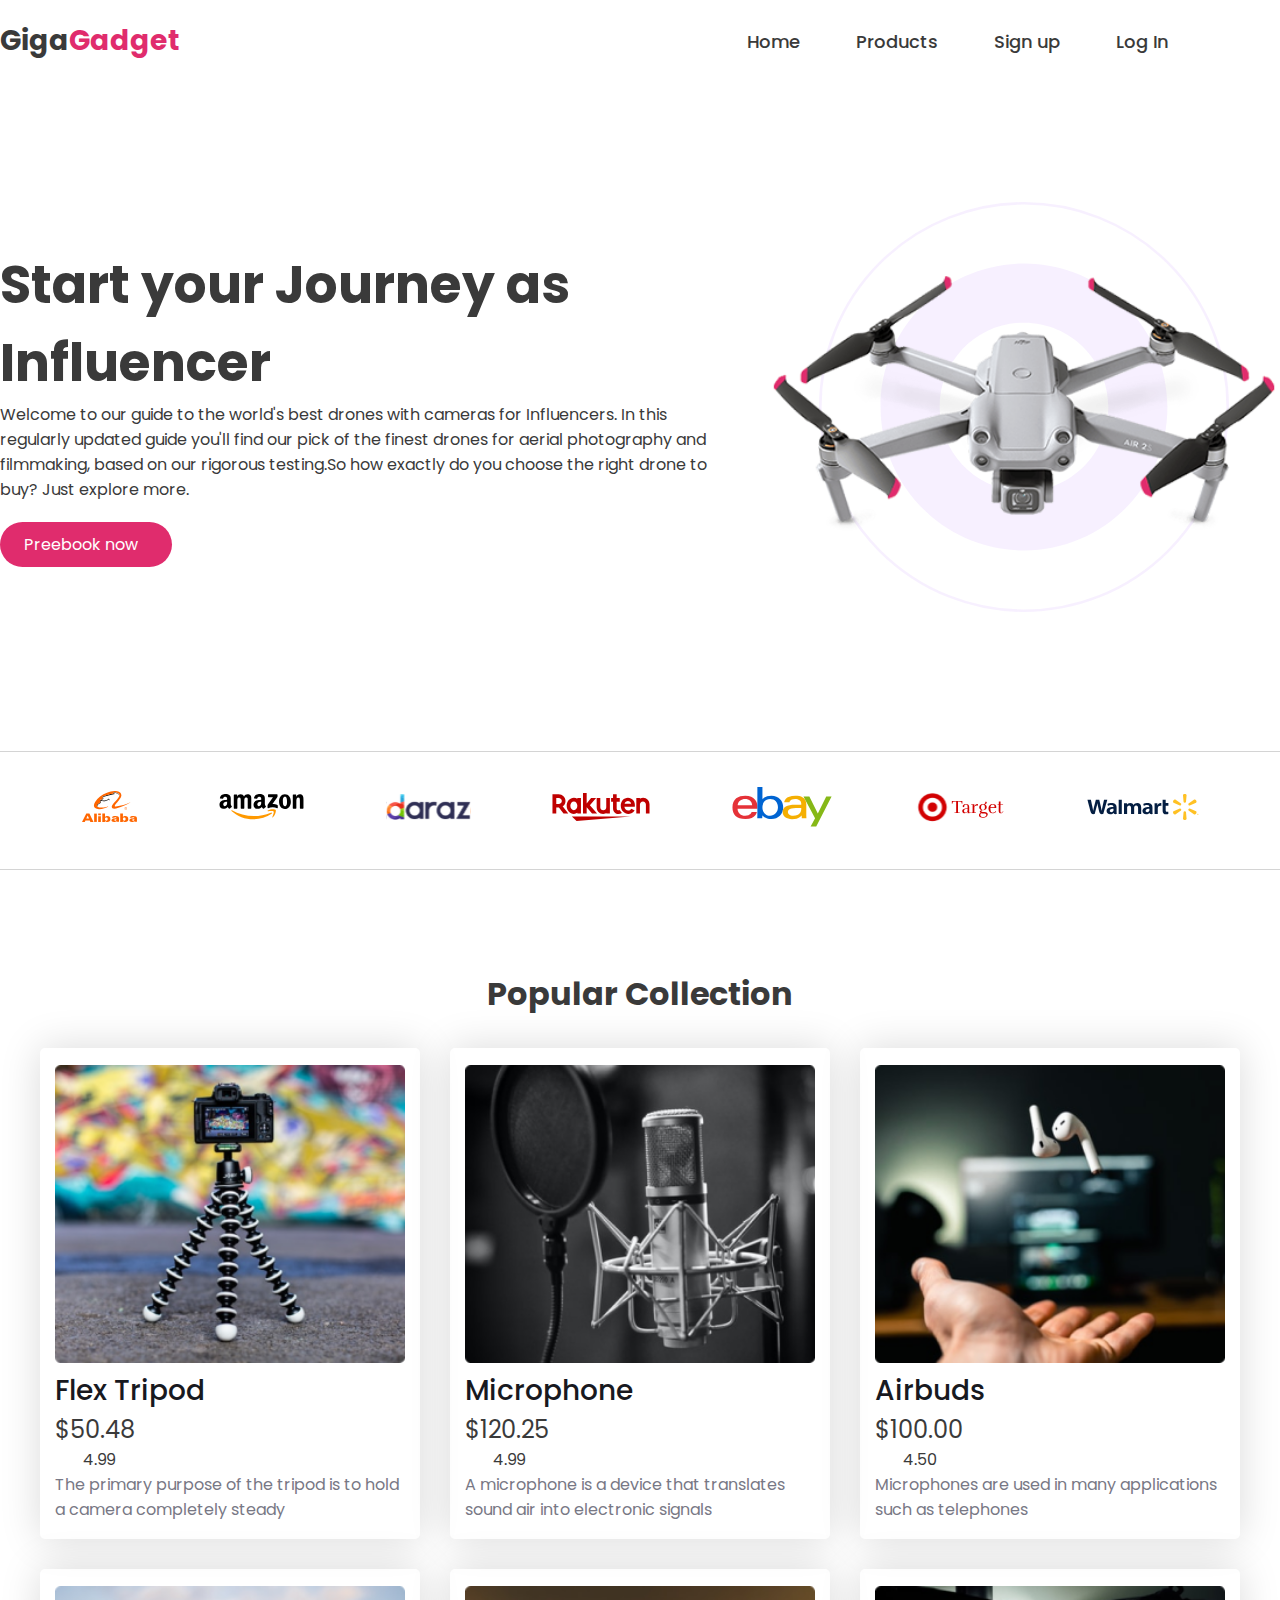
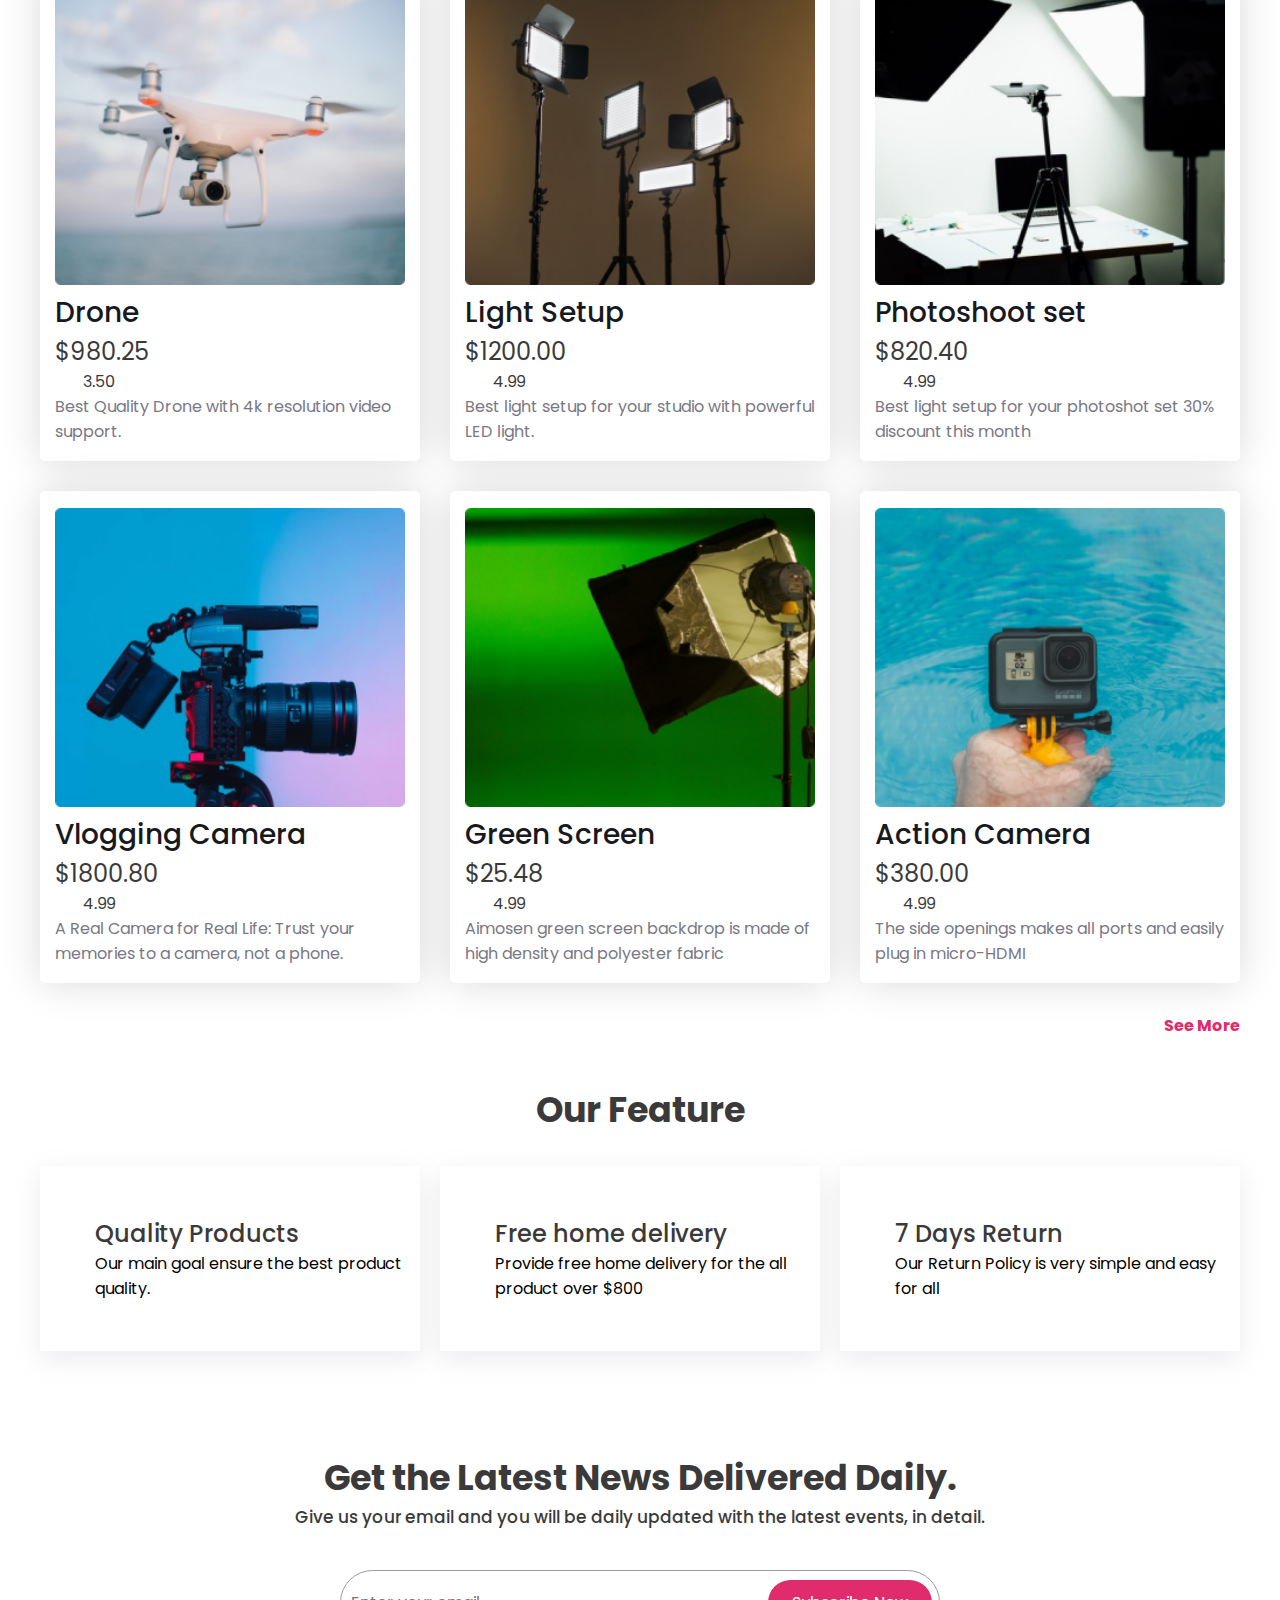
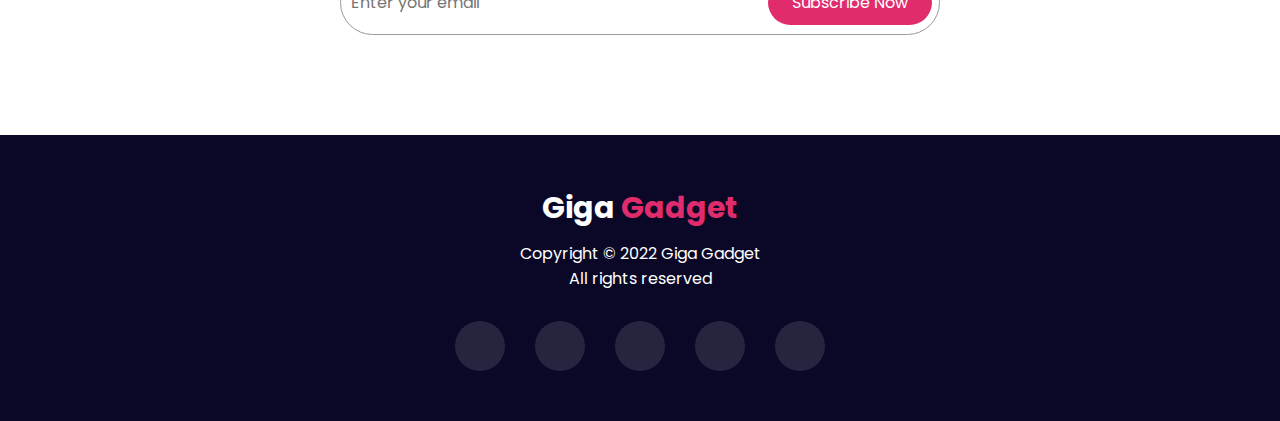
<file: index.html>
<!DOCTYPE html>
<html lang="en">
  <head>
    <meta charset="UTF-8" />
    <meta http-equiv="X-UA-Compatible" content="IE=edge" />
    <meta name="viewport" content="width=device-width, initial-scale=1.0" />
    <title>Giga Gadget Responsive Landing Page</title>

    <!-- Font Awesome CDN Link -->
    <link
      rel="stylesheet"
      href="https://use.fontawesome.com/releases/v5.15.4/css/all.css"
      integrity="sha384-DyZ88mC6Up2uqS4h/KRgHuoeGwBcD4Ng9SiP4dIRy0EXTlnuz47vAwmeGwVChigm"
      crossorigin="anonymous"
    />

    <!-- Style Sheets -->
    <link rel="stylesheet" href="styles/style.css" />
  </head>
  <body>
    <header>
      <section class="nav-area width-v1">
        <nav>
          <div class="mobile-menu">
            <a href="#"><i class="fas fa-bars"></i></a>
          </div>
          <div class="logo">
            <a href="#"
              ><h3>Giga<span>Gadget</span></h3></a
            >
          </div>
          <div class="menu">
            <ul>
              <li class="d-none"><a href="index.html">Home</a></li>
              <li class="d-none"><a href="all-products.html">Products</a></li>
              <li class="d-none"><a href="#">Sign up</a></li>
              <li class="d-none"><a href="#">Log In</a></li>
              <li class="d-none">
                <a href="#"><i class="fas fa-search"></i></a>
              </li>
              <li>
                <a href="#"><i class="fas fa-cart-plus"></i></a>
              </li>
            </ul>
          </div>
        </nav>
      </section>
    </header>

    <!-- Main area start -->
    <main>
      <!-- Hero Section -->
      <section class="hero-area width-v1 sec-gap">
        <div class="container">
          <div class="area-left">
            <h2>Start your Journey as Influencer</h2>
            <p>
              Welcome to our guide to the world's best drones with cameras for
              Influencers. In this regularly updated guide you'll find our pick
              of the finest drones for aerial photography and filmmaking, based
              on our rigorous testing.So how exactly do you choose the right
              drone to buy? Just explore more.
            </p>
            <button type="button" class="btn">
              Preebook now <i class="fas fa-arrow-right"></i>
            </button>
          </div>
          <div class="area-right">
            <img src="images/hero-drone.png" alt="" />
          </div>
        </div>
      </section>

      <!-- Brand Area -->
      <section class="brand-section width-v1 sec-gap">
        <div class="logos">
          <div class="logo">
            <img src="logos/Alibaba.svg" alt="" />
          </div>
          <div class="logo d-none">
            <img src="logos/Amazon.svg" alt="" />
          </div>
          <div class="logo d-none">
            <img src="logos/Daraz.svg" alt="" />
          </div>
          <div class="logo d-none">
            <img src="logos/Rakuten.svg" alt="" />
          </div>
          <div class="logo d-none">
            <img src="logos/Ebay.svg" alt="" />
          </div>
          <div class="logo">
            <img src="logos/Target.svg" alt="" />
          </div>
          <div class="logo">
            <img src="logos/Walmart.svg" alt="" />
          </div>
        </div>
      </section>

      <!-- Popular Product Collection -->
      <section class="product-section width-v2 sec-gap">
        <div class="">
          <h2 class="product-sec-title">Popular Collection</h2>
          <div class="products">
            <div class="single-product">
              <div class="product-img">
                <a href="#"><img src="images/tripod.png" alt="tropod" /></a>
              </div>
              <div class="product-info">
                <h3 class="product-title"><a href="#">Flex Tripod</a></h3>
                <h4 class="product-price"><a href="#">$50.48</a></h4>
                <p class="product-rating">
                  <a href="#">
                    <i class="fas fa-star"></i>
                    <i class="fas fa-star"></i>
                    <i class="fas fa-star"></i>
                    <i class="fas fa-star"></i>
                    <i class="fas fa-star-half-alt"></i>
                    <span>4.99</span>
                  </a>
                </p>
                <p class="prodcut-description">
                  The primary purpose of the tripod is to hold a camera
                  completely steady
                </p>
              </div>
            </div>
            <div class="single-product">
              <div class="product-img">
                <a href="#"><img src="images/mic.png" alt="tropod" /></a>
              </div>
              <div class="product-info">
                <h3 class="product-title"><a href="#">Microphone</a></h3>
                <h4 class="product-price"><a href="#">$120.25</a></h4>
                <p class="product-rating">
                  <a href="#">
                    <i class="fas fa-star"></i>
                    <i class="fas fa-star"></i>
                    <i class="fas fa-star"></i>
                    <i class="fas fa-star"></i>
                    <i class="fas fa-star-half-alt"></i>
                    <span>4.99</span>
                  </a>
                </p>
                <p class="prodcut-description">
                  A microphone is a device that translates sound air into
                  electronic signals
                </p>
              </div>
            </div>
            <div class="single-product">
              <div class="product-img">
                <a href="#"><img src="images/airpod.png" alt="tropod" /></a>
              </div>
              <div class="product-info">
                <h3 class="product-title"><a href="#">Airbuds</a></h3>
                <h4 class="product-price"><a href="#">$100.00</a></h4>
                <p class="product-rating">
                  <a href="#"
                    ><i class="fas fa-star"></i>
                    <i class="fas fa-star"></i>
                    <i class="fas fa-star"></i>
                    <i class="fas fa-star-half-alt"></i
                    ><i class="far fa-star"></i>
                    <span>4.50</span>
                  </a>
                </p>
                <p class="prodcut-description">
                  Microphones are used in many applications such as telephones
                </p>
              </div>
            </div>
            <div class="single-product">
              <div class="product-img">
                <a href="#"><img src="images/drone.png" alt="tropod" /></a>
              </div>
              <div class="product-info">
                <h3 class="product-title"><a href="#">Drone</a></h3>
                <h4 class="product-price"><a href="#">$980.25</a></h4>
                <p class="product-rating">
                  <a href="#"
                    ><i class="fas fa-star"></i>
                    <i class="fas fa-star"></i>
                    <i class="fas fa-star-half-alt"></i
                    ><i class="far fa-star"></i> <i class="far fa-star"></i>
                    <span>3.50</span>
                  </a>
                </p>
                <p class="prodcut-description">
                  Best Quality Drone with 4k resolution video support.
                </p>
              </div>
            </div>
            <div class="single-product">
              <div class="product-img">
                <a href="#"><img src="images/lights.png" alt="List Setup" /></a>
              </div>
              <div class="product-info">
                <h3 class="product-title"><a href="#">Light Setup</a></h3>
                <h4 class="product-price"><a href="#">$1200.00</a></h4>
                <p class="product-rating">
                  <a href="#"
                    ><i class="fas fa-star"></i>
                    <i class="fas fa-star"></i>
                    <i class="fas fa-star"></i>
                    <i class="fas fa-star"></i>
                    <i class="fas fa-star-half-alt"></i>
                    <span>4.99</span></a
                  >
                </p>
                <p class="prodcut-description">
                  Best light setup for your studio with powerful LED light.
                </p>
              </div>
            </div>
            <div class="single-product">
              <div class="product-img">
                <a href="#"><img src="images/setup.png" alt="tropod" /> </a>
              </div>
              <div class="product-info">
                <h3 class="product-title"><a href="#">Photoshoot set</a></h3>
                <h4 class="product-price"><a href="#">$820.40</a></h4>
                <p class="product-rating">
                  <a href="#">
                    <i class="fas fa-star"></i>
                    <i class="fas fa-star"></i>
                    <i class="fas fa-star"></i>
                    <i class="fas fa-star"></i>
                    <i class="fas fa-star-half-alt"></i>
                    <span>4.99</span>
                  </a>
                </p>
                <p class="prodcut-description">
                  Best light setup for your photoshot set 30% discount this
                  month
                </p>
              </div>
            </div>
            <div class="single-product">
              <div class="product-img">
                <a href="#"><img src="images/camera.png" alt="tropod" /> </a>
              </div>
              <div class="product-info">
                <h3 class="product-title"><a href="#">Vlogging Camera</a></h3>
                <h4 class="product-price"><a href="#">$1800.80</a></h4>
                <p class="product-rating">
                  <a href="#">
                    <i class="fas fa-star"></i>
                    <i class="fas fa-star"></i>
                    <i class="fas fa-star"></i>
                    <i class="fas fa-star"></i>
                    <i class="fas fa-star-half-alt"></i>
                    <span>4.99</span>
                  </a>
                </p>
                <p class="prodcut-description">
                  A Real Camera for Real Life: Trust your memories to a camera,
                  not a phone.
                </p>
              </div>
            </div>
            <div class="single-product">
              <div class="product-img">
                <a href="#"
                  ><img src="images/single-light.png" alt="tropod" />
                </a>
              </div>
              <div class="product-info">
                <h3 class="product-title"><a href="#">Green Screen </a></h3>
                <h4 class="product-price"><a href="#"> $25.48</a></h4>
                <p class="product-rating">
                  <a href="#"
                    ><i class="fas fa-star"></i>
                    <i class="fas fa-star"></i>
                    <i class="fas fa-star"></i>
                    <i class="fas fa-star"></i>
                    <i class="fas fa-star-half-alt"></i>
                    <span>4.99</span>
                  </a>
                </p>
                <p class="prodcut-description">
                  Aimosen green screen backdrop is made of high density and
                  polyester fabric
                </p>
              </div>
            </div>
            <div class="single-product">
              <div class="product-img">
                <a href="#"><img src="images/action.png" alt="tropod" /> </a>
              </div>
              <div class="product-info">
                <h3 class="product-title"><a href="#">Action Camera</a></h3>
                <h4 class="product-price"><a href="#">$380.00</a></h4>
                <p class="product-rating">
                  <a href="#"
                    ><i class="fas fa-star"></i>
                    <i class="fas fa-star"></i>
                    <i class="fas fa-star"></i>
                    <i class="fas fa-star"></i>
                    <i class="fas fa-star-half-alt"></i>
                    <span>4.99</span></a
                  >
                </p>
                <p class="prodcut-description">
                  The side openings makes all ports and easily plug in
                  micro-HDMI
                </p>
              </div>
            </div>
          </div>
          <div class="pr-btn">
            <a href="all-products.html"
              >See More <i class="fas fa-arrow-right"></i
            ></a>
          </div>
        </div>
      </section>

      <!-- Feature/Service section -->
      <section class="service-sec width-v2 sec-gap">
        <h2 class="sercise-sec-title">Our Feature</h2>
        <div class="services">
          <div class="single-service">
            <div class="service-icon">
              <i class="fas fa-award"></i>
            </div>
            <div class="service-info">
              <h3 class="service-title">Quality Products</h3>
              <p>Our main goal ensure the best product quality.</p>
            </div>
          </div>
          <div class="single-service">
            <div class="service-icon">
              <i class="fas fa-truck"></i>
            </div>
            <div class="service-info">
              <h3 class="service-title">Free home delivery</h3>
              <p>Provide free home delivery for the all product over $800</p>
            </div>
          </div>
          <div class="single-service">
            <div class="service-icon">
              <i class="fas fa-exchange-alt"></i>
            </div>
            <div class="service-info">
              <h3 class="service-title">7 Days Return</h3>
              <p>Our Return Policy is very simple and easy for all</p>
            </div>
          </div>
        </div>
      </section>

      <!-- Latest News -->
      <section class="lnews-sec width-v2 sec-gap">
        <h2 class="text-center">Get the Latest News Delivered Daily.</h2>
        <h3 class="text-center">
          Give us your email and you will be daily updated with the latest
          events, in detail.
        </h3>
        <div class="form-wrap">
          <div class="sub-form">
            <input
              class="sub-field"
              type="email"
              placeholder="Enter your email"
            />
            <button class="btn" type="button">Subscribe Now</button>
          </div>
        </div>
        <div class="news-container">
          <div class="form-sec"></div>
        </div>
      </section>
    </main>
    <footer>
      <div class="foot-container">
        <h3>Giga <span>Gadget</span></h3>
        <p>Copyright &copy; 2022 Giga Gadget</p>
        <p>All rights reserved</p>
        <div class="social-icon">
          <a href="#">
            <div class="sc-icon">
              <i class="fab fa-facebook-f"></i>
            </div>
          </a>
          <a href="#">
            <div class="sc-icon">
              <i class="fab fa-instagram"></i>
            </div>
          </a>
          <a href="#">
            <div class="sc-icon">
              <i class="fab fa-dribbble"></i>
            </div>
          </a>
          <a href="#">
            <div class="sc-icon">
              <i class="fab fa-twitter"></i>
            </div>
          </a>
          <a href="#">
            <div class="sc-icon">
              <i class="fab fa-youtube"></i>
            </div>
          </a>
        </div>
      </div>
    </footer>
  </body>
</html>
</file>
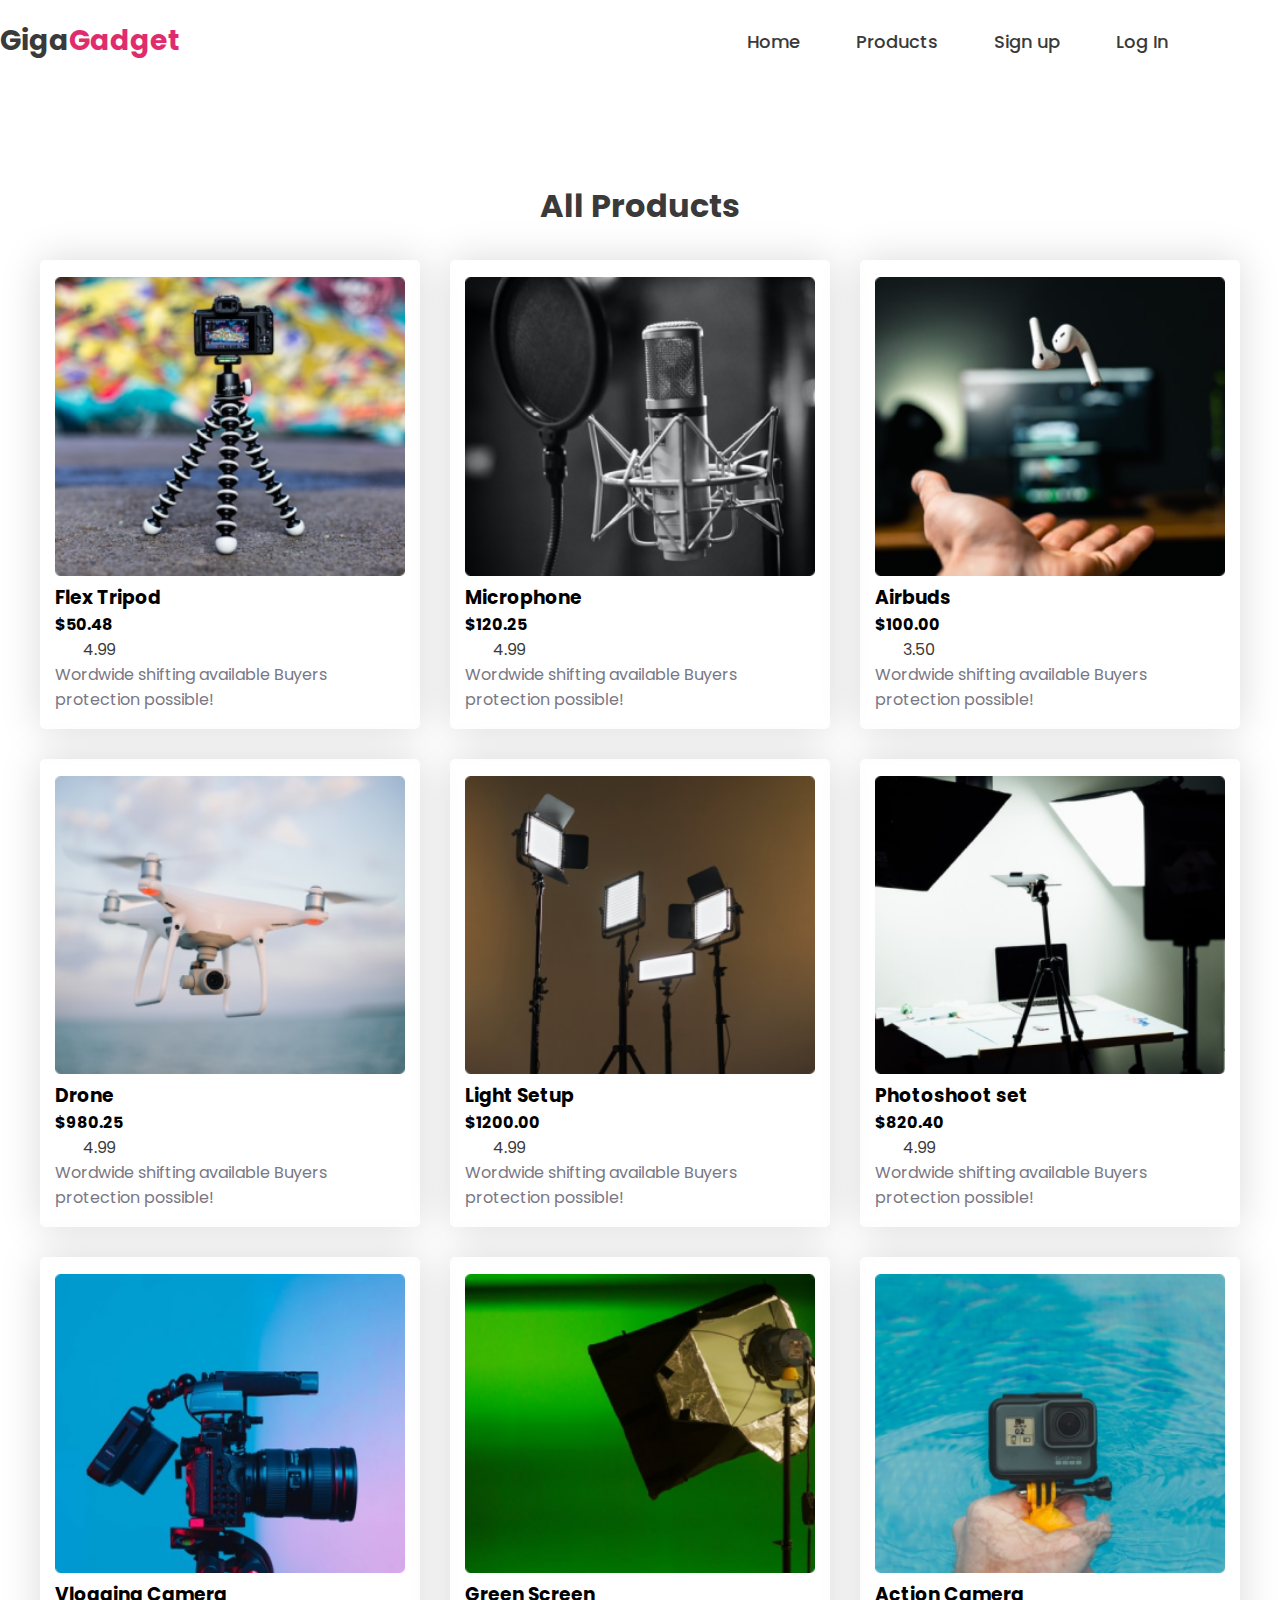
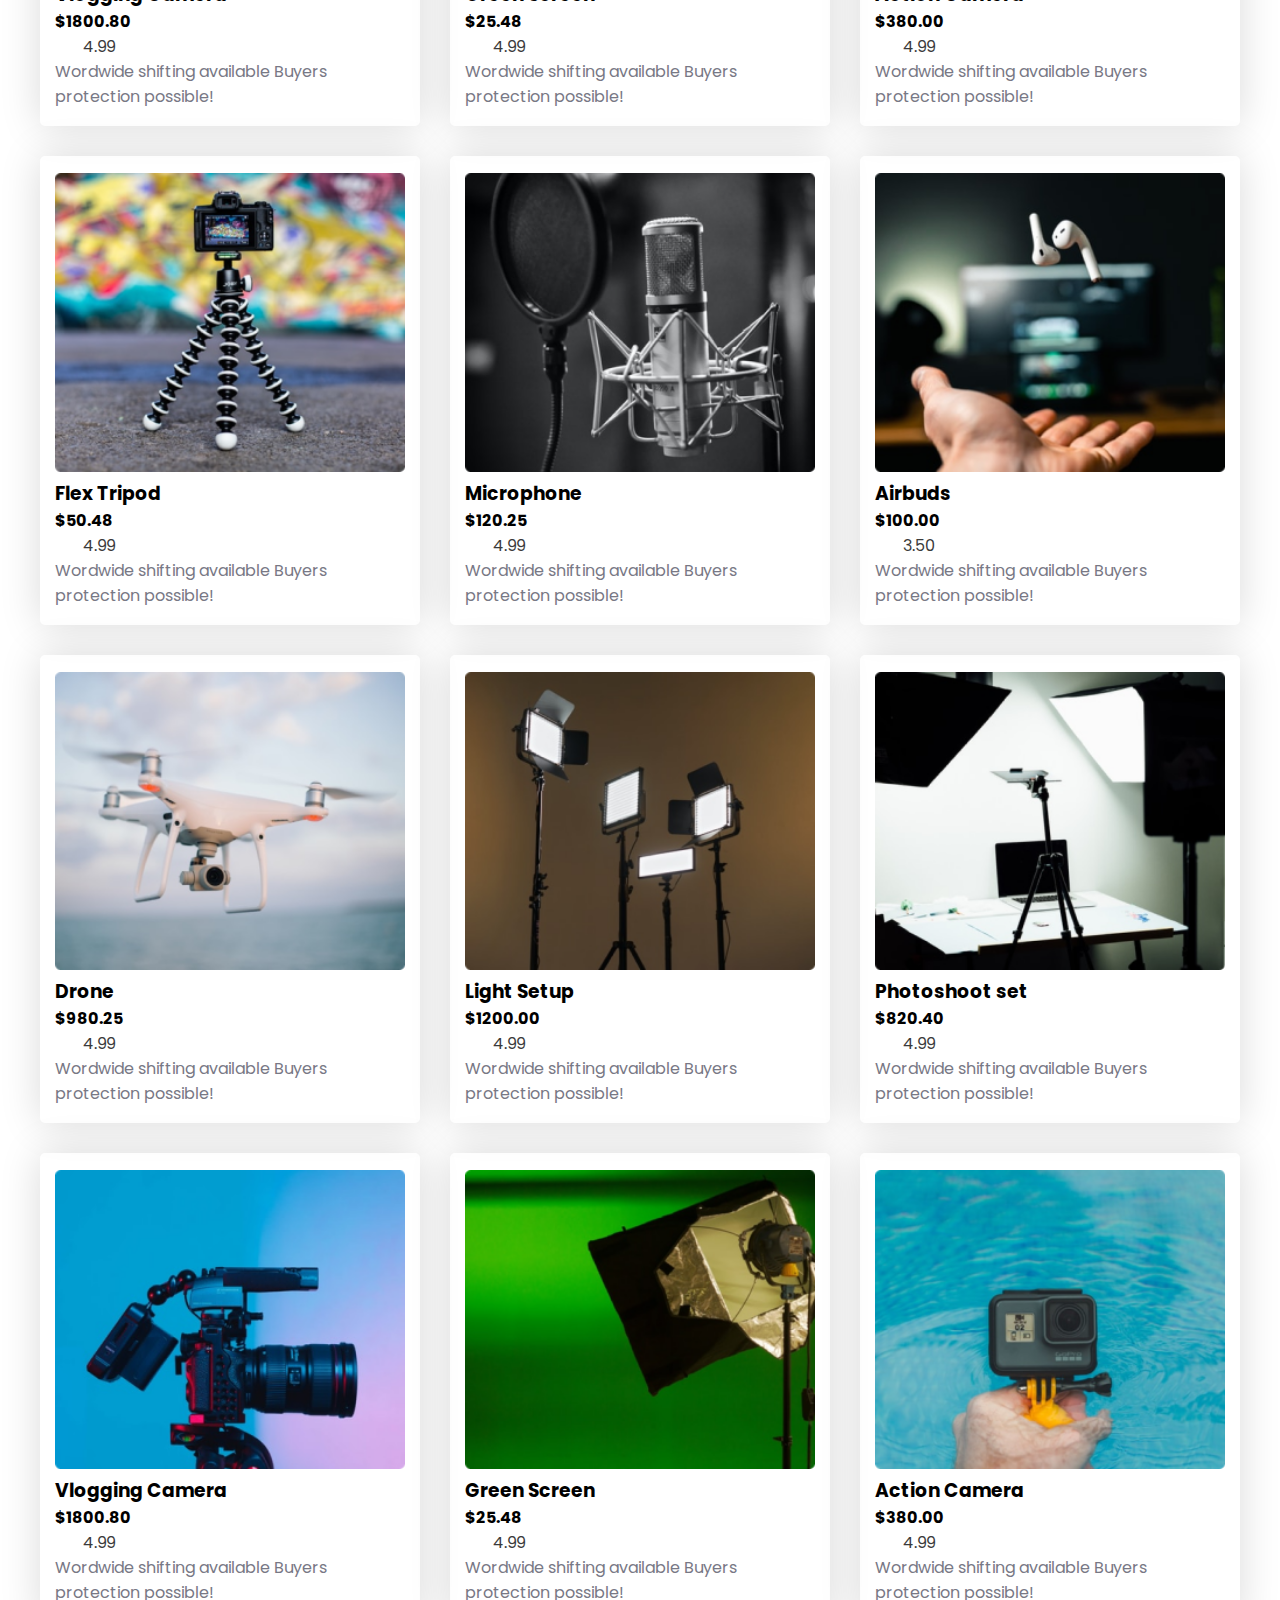
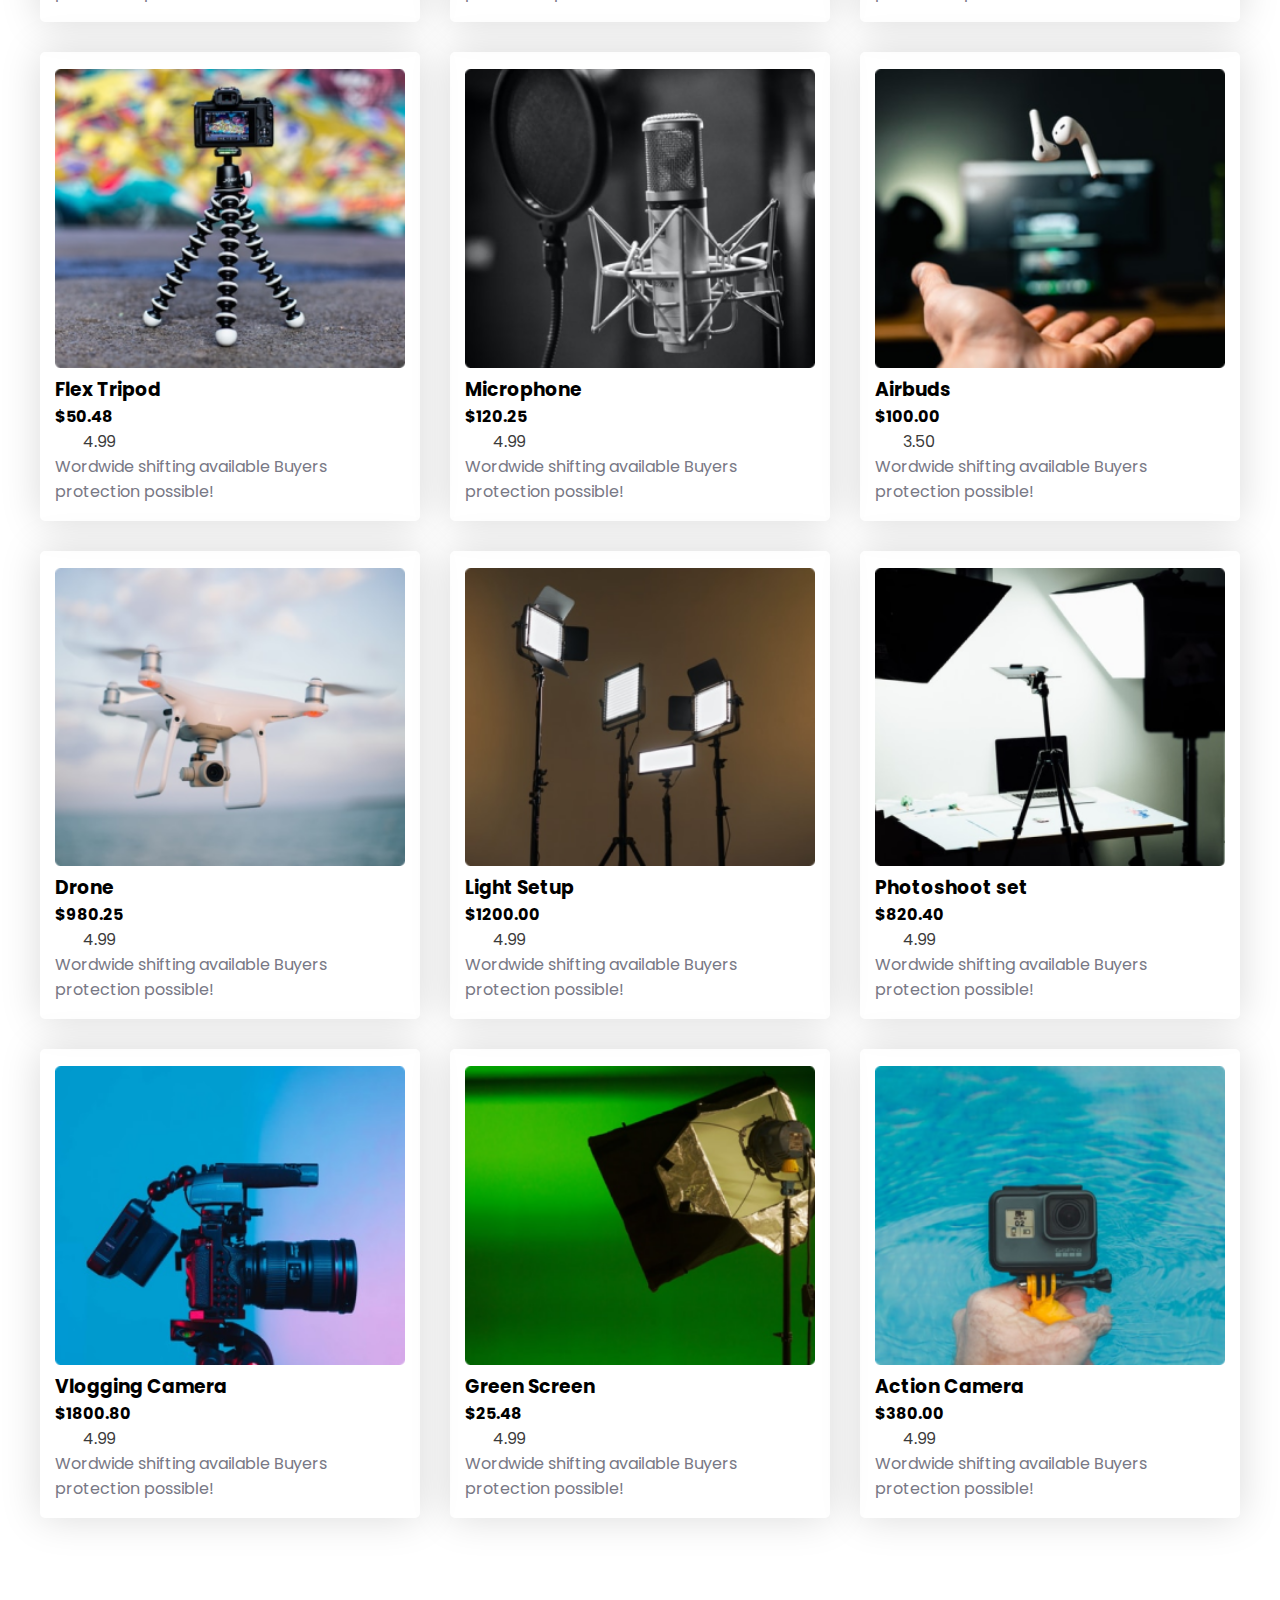
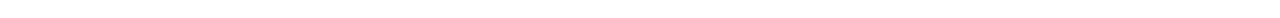
<file: all-products.html>
<!DOCTYPE html>
<html lang="en">
  <head>
    <meta charset="UTF-8" />
    <meta http-equiv="X-UA-Compatible" content="IE=edge" />
    <meta name="viewport" content="width=device-width, initial-scale=1.0" />
    <title>Product Page</title>
    <link
      rel="stylesheet"
      href="https://use.fontawesome.com/releases/v5.15.4/css/all.css"
      integrity="sha384-DyZ88mC6Up2uqS4h/KRgHuoeGwBcD4Ng9SiP4dIRy0EXTlnuz47vAwmeGwVChigm"
      crossorigin="anonymous"
    />
    <link rel="stylesheet" href="styles/style.css" />
  </head>
  <body>
    <header>
      <section class="nav-area width-v1">
        <nav>
          <div class="mobile-menu">
            <a href="#"><i class="fas fa-bars"></i></a>
          </div>
          <div class="logo">
            <a href="#"
              ><h3>Giga<span>Gadget</span></h3></a
            >
          </div>
          <div class="menu">
            <ul>
              <li class="d-none"><a href="index.html">Home</a></li>
              <li class="d-none"><a href="all-products.html">Products</a></li>
              <li class="d-none"><a href="#">Sign up</a></li>
              <li class="d-none"><a href="#">Log In</a></li>
              <li class="d-none">
                <a href="#"><i class="fas fa-search"></i></a>
              </li>
              <li>
                <a href="#"><i class="fas fa-cart-plus"></i></a>
              </li>
            </ul>
          </div>
        </nav>
      </section>
    </header>
    <main>
      <!-- Popular Product Collection -->
      <section class="product-section width-v2 sec-gap sec-gap-top">
        <h2 class="product-sec-title">All Products</h2>
        <div class="">
          <div class="products">
            <div class="single-product">
              <div class="product-img">
                <img src="images/tripod.png" alt="tropod" />
              </div>
              <div class="product-info">
                <h3 class="product-title">Flex Tripod</h3>
                <h4 class="product-price">$50.48</h4>
                <p class="product-rating">
                  <i class="fas fa-star"></i>
                  <i class="fas fa-star"></i>
                  <i class="fas fa-star"></i>
                  <i class="fas fa-star"></i>
                  <i class="fas fa-star-half-alt"></i>
                  <span>4.99</span>
                </p>
                <p class="prodcut-description">
                  Wordwide shifting available Buyers protection possible!
                </p>
              </div>
            </div>
            <div class="single-product">
              <div class="product-img">
                <img src="images/mic.png" alt="tropod" />
              </div>
              <div class="product-info">
                <h3 class="product-title">Microphone</h3>
                <h4 class="product-price">$120.25</h4>
                <p class="product-rating">
                  <i class="fas fa-star"></i>
                  <i class="fas fa-star"></i>
                  <i class="fas fa-star"></i>
                  <i class="fas fa-star"></i>
                  <i class="fas fa-star-half-alt"></i>
                  <span>4.99</span>
                </p>
                <p class="prodcut-description">
                  Wordwide shifting available Buyers protection possible!
                </p>
              </div>
            </div>
            <div class="single-product">
              <div class="product-img">
                <img src="images/airpod.png" alt="tropod" />
              </div>
              <div class="product-info">
                <h3 class="product-title">Airbuds</h3>
                <h4 class="product-price">$100.00</h4>
                <p class="product-rating">
                  <i class="fas fa-star"></i>
                  <i class="fas fa-star"></i>
                  <i class="fas fa-star"></i>
                  <i class="fas fa-star-half-alt"></i
                  ><i class="far fa-star"></i>
                  <span>3.50</span>
                </p>
                <p class="prodcut-description">
                  Wordwide shifting available Buyers protection possible!
                </p>
              </div>
            </div>
            <div class="single-product">
              <div class="product-img">
                <img src="images/drone.png" alt="tropod" />
              </div>
              <div class="product-info">
                <h3 class="product-title">Drone</h3>
                <h4 class="product-price">$980.25</h4>
                <p class="product-rating">
                  <i class="fas fa-star"></i>
                  <i class="fas fa-star"></i>
                  <i class="fas fa-star"></i>
                  <i class="fas fa-star"></i>
                  <i class="fas fa-star-half-alt"></i>
                  <span>4.99</span>
                </p>
                <p class="prodcut-description">
                  Wordwide shifting available Buyers protection possible!
                </p>
              </div>
            </div>
            <div class="single-product">
              <div class="product-img">
                <img src="images/lights.png" alt="List Setup" />
              </div>
              <div class="product-info">
                <h3 class="product-title">Light Setup</h3>
                <h4 class="product-price">$1200.00</h4>
                <p class="product-rating">
                  <i class="fas fa-star"></i>
                  <i class="fas fa-star"></i>
                  <i class="fas fa-star"></i>
                  <i class="fas fa-star"></i>
                  <i class="fas fa-star-half-alt"></i>
                  <span>4.99</span>
                </p>
                <p class="prodcut-description">
                  Wordwide shifting available Buyers protection possible!
                </p>
              </div>
            </div>
            <div class="single-product">
              <div class="product-img">
                <img src="images/setup.png" alt="tropod" />
              </div>
              <div class="product-info">
                <h3 class="product-title">Photoshoot set</h3>
                <h4 class="product-price">$820.40</h4>
                <p class="product-rating">
                  <i class="fas fa-star"></i>
                  <i class="fas fa-star"></i>
                  <i class="fas fa-star"></i>
                  <i class="fas fa-star"></i>
                  <i class="fas fa-star-half-alt"></i>
                  <span>4.99</span>
                </p>
                <p class="prodcut-description">
                  Wordwide shifting available Buyers protection possible!
                </p>
              </div>
            </div>
            <div class="single-product">
              <div class="product-img">
                <img src="images/camera.png" alt="tropod" />
              </div>
              <div class="product-info">
                <h3 class="product-title">Vlogging Camera</h3>
                <h4 class="product-price">$1800.80</h4>
                <p class="product-rating">
                  <i class="fas fa-star"></i>
                  <i class="fas fa-star"></i>
                  <i class="fas fa-star"></i>
                  <i class="fas fa-star"></i>
                  <i class="fas fa-star-half-alt"></i>
                  <span>4.99</span>
                </p>
                <p class="prodcut-description">
                  Wordwide shifting available Buyers protection possible!
                </p>
              </div>
            </div>
            <div class="single-product">
              <div class="product-img">
                <img src="images/single-light.png" alt="tropod" />
              </div>
              <div class="product-info">
                <h3 class="product-title">Green Screen</h3>
                <h4 class="product-price">$25.48</h4>
                <p class="product-rating">
                  <i class="fas fa-star"></i>
                  <i class="fas fa-star"></i>
                  <i class="fas fa-star"></i>
                  <i class="fas fa-star"></i>
                  <i class="fas fa-star-half-alt"></i>
                  <span>4.99</span>
                </p>
                <p class="prodcut-description">
                  Wordwide shifting available Buyers protection possible!
                </p>
              </div>
            </div>
            <div class="single-product">
              <div class="product-img">
                <img src="images/action.png" alt="tropod" />
              </div>
              <div class="product-info">
                <h3 class="product-title">Action Camera</h3>
                <h4 class="product-price">$380.00</h4>
                <p class="product-rating">
                  <i class="fas fa-star"></i>
                  <i class="fas fa-star"></i>
                  <i class="fas fa-star"></i>
                  <i class="fas fa-star"></i>
                  <i class="fas fa-star-half-alt"></i>
                  <span>4.99</span>
                </p>
                <p class="prodcut-description">
                  Wordwide shifting available Buyers protection possible!
                </p>
              </div>
            </div>
            <div class="single-product">
              <div class="product-img">
                <img src="images/tripod.png" alt="tropod" />
              </div>
              <div class="product-info">
                <h3 class="product-title">Flex Tripod</h3>
                <h4 class="product-price">$50.48</h4>
                <p class="product-rating">
                  <i class="fas fa-star"></i>
                  <i class="fas fa-star"></i>
                  <i class="fas fa-star"></i>
                  <i class="fas fa-star"></i>
                  <i class="fas fa-star-half-alt"></i>
                  <span>4.99</span>
                </p>
                <p class="prodcut-description">
                  Wordwide shifting available Buyers protection possible!
                </p>
              </div>
            </div>
            <div class="single-product">
              <div class="product-img">
                <img src="images/mic.png" alt="tropod" />
              </div>
              <div class="product-info">
                <h3 class="product-title">Microphone</h3>
                <h4 class="product-price">$120.25</h4>
                <p class="product-rating">
                  <i class="fas fa-star"></i>
                  <i class="fas fa-star"></i>
                  <i class="fas fa-star"></i>
                  <i class="fas fa-star"></i>
                  <i class="fas fa-star-half-alt"></i>
                  <span>4.99</span>
                </p>
                <p class="prodcut-description">
                  Wordwide shifting available Buyers protection possible!
                </p>
              </div>
            </div>
            <div class="single-product">
              <div class="product-img">
                <img src="images/airpod.png" alt="tropod" />
              </div>
              <div class="product-info">
                <h3 class="product-title">Airbuds</h3>
                <h4 class="product-price">$100.00</h4>
                <p class="product-rating">
                  <i class="fas fa-star"></i>
                  <i class="fas fa-star"></i>
                  <i class="fas fa-star"></i>
                  <i class="fas fa-star-half-alt"></i
                  ><i class="far fa-star"></i>
                  <span>3.50</span>
                </p>
                <p class="prodcut-description">
                  Wordwide shifting available Buyers protection possible!
                </p>
              </div>
            </div>
            <div class="single-product">
              <div class="product-img">
                <img src="images/drone.png" alt="tropod" />
              </div>
              <div class="product-info">
                <h3 class="product-title">Drone</h3>
                <h4 class="product-price">$980.25</h4>
                <p class="product-rating">
                  <i class="fas fa-star"></i>
                  <i class="fas fa-star"></i>
                  <i class="fas fa-star"></i>
                  <i class="fas fa-star"></i>
                  <i class="fas fa-star-half-alt"></i>
                  <span>4.99</span>
                </p>
                <p class="prodcut-description">
                  Wordwide shifting available Buyers protection possible!
                </p>
              </div>
            </div>
            <div class="single-product">
              <div class="product-img">
                <img src="images/lights.png" alt="List Setup" />
              </div>
              <div class="product-info">
                <h3 class="product-title">Light Setup</h3>
                <h4 class="product-price">$1200.00</h4>
                <p class="product-rating">
                  <i class="fas fa-star"></i>
                  <i class="fas fa-star"></i>
                  <i class="fas fa-star"></i>
                  <i class="fas fa-star"></i>
                  <i class="fas fa-star-half-alt"></i>
                  <span>4.99</span>
                </p>
                <p class="prodcut-description">
                  Wordwide shifting available Buyers protection possible!
                </p>
              </div>
            </div>
            <div class="single-product">
              <div class="product-img">
                <img src="images/setup.png" alt="tropod" />
              </div>
              <div class="product-info">
                <h3 class="product-title">Photoshoot set</h3>
                <h4 class="product-price">$820.40</h4>
                <p class="product-rating">
                  <i class="fas fa-star"></i>
                  <i class="fas fa-star"></i>
                  <i class="fas fa-star"></i>
                  <i class="fas fa-star"></i>
                  <i class="fas fa-star-half-alt"></i>
                  <span>4.99</span>
                </p>
                <p class="prodcut-description">
                  Wordwide shifting available Buyers protection possible!
                </p>
              </div>
            </div>
            <div class="single-product">
              <div class="product-img">
                <img src="images/camera.png" alt="tropod" />
              </div>
              <div class="product-info">
                <h3 class="product-title">Vlogging Camera</h3>
                <h4 class="product-price">$1800.80</h4>
                <p class="product-rating">
                  <i class="fas fa-star"></i>
                  <i class="fas fa-star"></i>
                  <i class="fas fa-star"></i>
                  <i class="fas fa-star"></i>
                  <i class="fas fa-star-half-alt"></i>
                  <span>4.99</span>
                </p>
                <p class="prodcut-description">
                  Wordwide shifting available Buyers protection possible!
                </p>
              </div>
            </div>
            <div class="single-product">
              <div class="product-img">
                <img src="images/single-light.png" alt="tropod" />
              </div>
              <div class="product-info">
                <h3 class="product-title">Green Screen</h3>
                <h4 class="product-price">$25.48</h4>
                <p class="product-rating">
                  <i class="fas fa-star"></i>
                  <i class="fas fa-star"></i>
                  <i class="fas fa-star"></i>
                  <i class="fas fa-star"></i>
                  <i class="fas fa-star-half-alt"></i>
                  <span>4.99</span>
                </p>
                <p class="prodcut-description">
                  Wordwide shifting available Buyers protection possible!
                </p>
              </div>
            </div>
            <div class="single-product">
              <div class="product-img">
                <img src="images/action.png" alt="tropod" />
              </div>
              <div class="product-info">
                <h3 class="product-title">Action Camera</h3>
                <h4 class="product-price">$380.00</h4>
                <p class="product-rating">
                  <i class="fas fa-star"></i>
                  <i class="fas fa-star"></i>
                  <i class="fas fa-star"></i>
                  <i class="fas fa-star"></i>
                  <i class="fas fa-star-half-alt"></i>
                  <span>4.99</span>
                </p>
                <p class="prodcut-description">
                  Wordwide shifting available Buyers protection possible!
                </p>
              </div>
            </div>
            <div class="single-product">
              <div class="product-img">
                <img src="images/tripod.png" alt="tropod" />
              </div>
              <div class="product-info">
                <h3 class="product-title">Flex Tripod</h3>
                <h4 class="product-price">$50.48</h4>
                <p class="product-rating">
                  <i class="fas fa-star"></i>
                  <i class="fas fa-star"></i>
                  <i class="fas fa-star"></i>
                  <i class="fas fa-star"></i>
                  <i class="fas fa-star-half-alt"></i>
                  <span>4.99</span>
                </p>
                <p class="prodcut-description">
                  Wordwide shifting available Buyers protection possible!
                </p>
              </div>
            </div>
            <div class="single-product">
              <div class="product-img">
                <img src="images/mic.png" alt="tropod" />
              </div>
              <div class="product-info">
                <h3 class="product-title">Microphone</h3>
                <h4 class="product-price">$120.25</h4>
                <p class="product-rating">
                  <i class="fas fa-star"></i>
                  <i class="fas fa-star"></i>
                  <i class="fas fa-star"></i>
                  <i class="fas fa-star"></i>
                  <i class="fas fa-star-half-alt"></i>
                  <span>4.99</span>
                </p>
                <p class="prodcut-description">
                  Wordwide shifting available Buyers protection possible!
                </p>
              </div>
            </div>
            <div class="single-product">
              <div class="product-img">
                <img src="images/airpod.png" alt="tropod" />
              </div>
              <div class="product-info">
                <h3 class="product-title">Airbuds</h3>
                <h4 class="product-price">$100.00</h4>
                <p class="product-rating">
                  <i class="fas fa-star"></i>
                  <i class="fas fa-star"></i>
                  <i class="fas fa-star"></i>
                  <i class="fas fa-star-half-alt"></i
                  ><i class="far fa-star"></i>
                  <span>3.50</span>
                </p>
                <p class="prodcut-description">
                  Wordwide shifting available Buyers protection possible!
                </p>
              </div>
            </div>
            <div class="single-product">
              <div class="product-img">
                <img src="images/drone.png" alt="tropod" />
              </div>
              <div class="product-info">
                <h3 class="product-title">Drone</h3>
                <h4 class="product-price">$980.25</h4>
                <p class="product-rating">
                  <i class="fas fa-star"></i>
                  <i class="fas fa-star"></i>
                  <i class="fas fa-star"></i>
                  <i class="fas fa-star"></i>
                  <i class="fas fa-star-half-alt"></i>
                  <span>4.99</span>
                </p>
                <p class="prodcut-description">
                  Wordwide shifting available Buyers protection possible!
                </p>
              </div>
            </div>
            <div class="single-product">
              <div class="product-img">
                <img src="images/lights.png" alt="List Setup" />
              </div>
              <div class="product-info">
                <h3 class="product-title">Light Setup</h3>
                <h4 class="product-price">$1200.00</h4>
                <p class="product-rating">
                  <i class="fas fa-star"></i>
                  <i class="fas fa-star"></i>
                  <i class="fas fa-star"></i>
                  <i class="fas fa-star"></i>
                  <i class="fas fa-star-half-alt"></i>
                  <span>4.99</span>
                </p>
                <p class="prodcut-description">
                  Wordwide shifting available Buyers protection possible!
                </p>
              </div>
            </div>
            <div class="single-product">
              <div class="product-img">
                <img src="images/setup.png" alt="tropod" />
              </div>
              <div class="product-info">
                <h3 class="product-title">Photoshoot set</h3>
                <h4 class="product-price">$820.40</h4>
                <p class="product-rating">
                  <i class="fas fa-star"></i>
                  <i class="fas fa-star"></i>
                  <i class="fas fa-star"></i>
                  <i class="fas fa-star"></i>
                  <i class="fas fa-star-half-alt"></i>
                  <span>4.99</span>
                </p>
                <p class="prodcut-description">
                  Wordwide shifting available Buyers protection possible!
                </p>
              </div>
            </div>
            <div class="single-product">
              <div class="product-img">
                <img src="images/camera.png" alt="tropod" />
              </div>
              <div class="product-info">
                <h3 class="product-title">Vlogging Camera</h3>
                <h4 class="product-price">$1800.80</h4>
                <p class="product-rating">
                  <i class="fas fa-star"></i>
                  <i class="fas fa-star"></i>
                  <i class="fas fa-star"></i>
                  <i class="fas fa-star"></i>
                  <i class="fas fa-star-half-alt"></i>
                  <span>4.99</span>
                </p>
                <p class="prodcut-description">
                  Wordwide shifting available Buyers protection possible!
                </p>
              </div>
            </div>
            <div class="single-product">
              <div class="product-img">
                <img src="images/single-light.png" alt="tropod" />
              </div>
              <div class="product-info">
                <h3 class="product-title">Green Screen</h3>
                <h4 class="product-price">$25.48</h4>
                <p class="product-rating">
                  <i class="fas fa-star"></i>
                  <i class="fas fa-star"></i>
                  <i class="fas fa-star"></i>
                  <i class="fas fa-star"></i>
                  <i class="fas fa-star-half-alt"></i>
                  <span>4.99</span>
                </p>
                <p class="prodcut-description">
                  Wordwide shifting available Buyers protection possible!
                </p>
              </div>
            </div>
            <div class="single-product">
              <div class="product-img">
                <img src="images/action.png" alt="tropod" />
              </div>
              <div class="product-info">
                <h3 class="product-title">Action Camera</h3>
                <h4 class="product-price">$380.00</h4>
                <p class="product-rating">
                  <i class="fas fa-star"></i>
                  <i class="fas fa-star"></i>
                  <i class="fas fa-star"></i>
                  <i class="fas fa-star"></i>
                  <i class="fas fa-star-half-alt"></i>
                  <span>4.99</span>
                </p>
                <p class="prodcut-description">
                  Wordwide shifting available Buyers protection possible!
                </p>
              </div>
            </div>
          </div>
        </div>
      </section>
    </main>
  </body>
</html>
</file>
<file: styles/style.css>
/* Google Font Import */
@import url("https://fonts.googleapis.com/css2?family=Poppins:wght@400;500;700&display=swap");

/* Reset All Margin & padding and add box sizing style */
* {
  margin: 0;
  padding: 0;
  box-sizing: border-box;
  font-family: "Poppins", sans-serif;
}

/* Global variable declare */
:root {
  --primary-clor: #e02c6d;
  --text-color: #3a3a3a;
  --color-wh: #ffff;
  --heading-color-v1: #3a3a3a;
  --heading-color-v2: #18191f;
  --light-black: #787885;
  --hover-color: #ff6da0;
  --star-color: #fb8200;
  --footer-bg: #0a0826;
}

a {
  text-decoration: none;
}

/* Reusable Styles*/
.width-v1 {
  max-width: 1300px;
  margin: 0 auto;
}
.width-v2 {
  max-width: 1200px;
  margin: 0 auto;
}
.sec-gap-top {
  margin-top: 100px;
}
.sec-gap {
  margin-bottom: 100px;
}
p {
  font-size: 16px;
}
.container {
  display: flex;
  align-items: center;
  justify-content: space-between;
}
.btn {
  margin-top: 20px;
  padding: 10px 24px;
  background-color: var(--primary-clor);
  color: var(--color-wh);
  font-size: 16px;
  cursor: pointer;
  border: none;
  border-radius: 24px;
  -webkit-border-radius: 24px;
  -moz-border-radius: 24px;
  -ms-border-radius: 24px;
  -o-border-radius: 24px;
  transition: 0.3s all ease;
  -webkit-transition: 0.3s all ease;
  -moz-transition: 0.3s all ease;
  -ms-transition: 0.3s all ease;
  -o-transition: 0.3s all ease;
}
.btn i {
  margin-left: 10px;
}

.btn:hover {
  background-color: var(--hover-color);
}

/* Mobile Menu  */
.mobile-menu {
  display: none;
}
.mobile-menu i {
  color: var(--heading-color-v1);
}
.mobile-menu i:hover {
  color: var(--primary-clor);
}
/* Nav Area */
.nav-area nav {
  display: flex;
  align-items: center;
  justify-content: space-between;
  padding: 20px 0;
}
.logo a {
  text-decoration: none;
  font-size: 24px;
  color: var(--text-color);
}
.logo a span {
  color: var(--primary-clor);
}

.menu ul {
  display: flex;
}
.menu ul li {
  list-style: none;
  padding: 0 28px;
}
.menu ul li:last-child {
  padding-right: 0;
}

.menu ul li a {
  font-size: 18px;
  font-weight: 500;
  text-decoration: none;
  color: var(--text-color);
  transition: 0.3s all ease;
  -webkit-transition: 0.3s all ease;
  -moz-transition: 0.3s all ease;
  -ms-transition: 0.3s all ease;
  -o-transition: 0.3s all ease;
}
.menu ul li a:hover {
  color: var(--primary-clor);
}

/* Hero area */
.hero-area {
  padding-top: 80px;
}
.hero-area .area-left {
  width: 60%;
  padding-right: 60px;
}
.area-right img {
  width: 100%;
}
.hero-area .area-left h2 {
  font-size: 52px;
  color: var(--heading-color-v1);
}
.hero-area .area-left p {
  color: var(--text-color);
}
.hero-area .area-right {
  background: url(/images/circle-design.svg);
  background-repeat: no-repeat;
  background-size: 80%;
  background-position: center;
  width: 40%;
}
.hero-area .area-right img {
  animation-name: drone-move;
  animation-duration: 4s;
  animation-iteration-count: infinite;
  animation-timing-function: ease-in-out;
  animation-direction: alternate;
}
@keyframes drone-move {
  0% {
    margin-left: 30px;
  }
  33% {
    margin-left: 0;
  }
  66% {
    margin-left: -30px;
  }
  100% {
    margin-left: 0;
  }
}
/* area right animation */

/* Brand Area */
.logos {
  display: flex;
  align-items: center;
  justify-content: space-evenly;
  border-top: 1px solid rgb(212, 212, 212);
  border-bottom: 1px solid rgb(212, 212, 212);
  padding: 35px 0px;
}

/* Prodcut area */
.product-section .product-sec-title {
  text-align: center;
  font-size: 32px;
  color: var(--heading-color-v1);
  margin-bottom: 30px;
}
.products {
  display: grid;
  grid-template-columns: repeat(3, 1fr);
  column-gap: 30px;
  row-gap: 30px;
}

.products .single-product {
  padding: 17px 15px;
  box-shadow: 0px 0px 40px rgba(0, 0, 0, 0.15);
  border-radius: 5px;
  -webkit-border-radius: 5px;
  -moz-border-radius: 5px;
  -ms-border-radius: 5px;
  -o-border-radius: 5px;
}
.single-product .product-img img {
  width: 100%;
}

.product-info .product-title a {
  font-weight: 500;
  color: var(--heading-color-v2);
  font-size: 28px;
  margin-top: 16px;
  margin-bottom: 6px;
}
.product-info .product-price a {
  font-size: 24px;
  font-weight: 400;
  color: var(--text-color);
}

.product-info .product-rating i {
  color: var(--star-color);
  font-size: 16px;
  margin-right: 4px;
}
.product-rating span {
  margin-left: 8px;
  color: var(--text-color);
}
.product-info .prodcut-description {
  color: var(--light-black);
  font-size: 16px;
}

.product-section .pr-btn {
  float: right;
  margin-top: 30px;
}
.product-section .pr-btn a {
  text-decoration: none;
  font-size: 16px;
  color: var(--primary-clor);
  font-weight: 700;
}
.product-section .pr-btn a:hover {
  color: var(--hover-color);
}

/* Feature/Service section  */
.sercise-sec-title {
  text-align: center;
  font-size: 35px;
  color: var(--heading-color-v1);
}
.services {
  margin-top: 30px;
  display: grid;
  grid-template-columns: repeat(3, 1fr);
}
.services .single-service {
  display: flex;
  align-items: center;
  padding: 50px 15px;
  margin-right: 20px;
  box-shadow: rgba(149, 157, 165, 0.2) 0px 8px 24px;
}
.services .single-service:last-child {
  margin-right: 0;
}
.single-service .service-icon {
  padding: 20px 20px;
}
.single-service .service-icon i {
  color: var(--primary-clor);
  font-size: 35px;
}

.service-info .service-title {
  color: var(--heading-color-v1);
  font-size: 24px;
  font-weight: 500;
}
.text-center {
  text-align: center;
}
/* latest News section  */
.lnews-sec h2 {
  font-size: 35px;
  color: var(--heading-color-v1);
}
.lnews-sec h3 {
  font-size: 17px;
  font-weight: 500;
  color: var(--text-color);
}
.form-wrap {
  display: flex;
  align-items: center;
  justify-content: center;
}
.sub-form {
  display: flex;
  align-items: center;
  justify-content: space-between;
  margin-top: 40px;
  width: 600px;
  border: 1px solid rgb(155, 155, 155);
  border-radius: 80px;
  -webkit-border-radius: 80px;
  -moz-border-radius: 80px;
  -ms-border-radius: 80px;
  -o-border-radius: 80px;
  padding: 6px 7px;
  overflow: hidden;
}
.sub-form .sub-field {
  width: 400px;
  height: 45px;
  border: none;
  background-color: #ffffff;
  font-size: 16px;
  margin: 3px;
}
.sub-field:focus-visible {
  outline: 0px;
}
.sub-form .btn {
  margin-top: 0;
}
/* footer section */
footer {
  padding: 50px 0px;
  background-color: var(--footer-bg);
  color: var(--color-wh);
  display: flex;
  align-items: center;
  justify-content: center;
  text-align: center;
}
footer h3 {
  font-size: 30px;
  margin-bottom: 10px;
}
footer h3 span {
  color: var(--primary-clor);
}
.social-icon {
  margin-top: 30px;
  display: flex;
}
.social-icon .sc-icon:hover {
  background-color: var(--primary-clor);
}
.social-icon .sc-icon {
  color: var(--color-wh);
  font-size: 20px;
  width: 50px;
  height: 50px;
  background-color: rgba(255, 255, 255, 0.116);
  border-radius: 40px;
  -webkit-border-radius: 40px;
  -moz-border-radius: 40px;
  -ms-border-radius: 40px;
  -o-border-radius: 40px;
}

.social-icon a {
  color: var(--color-wh);
  margin-right: 30px;
}

.social-icon a:last-child {
  color: var(--color-wh);
  margin-right: 0px;
}
.social-icon i {
  line-height: 50px;
}

/* Responsive Styles */

/* Small Screen or laptop screen size */
@media only screen and (min-width: 769px) and (max-width: 1024px) {
  .width-v1,
  .width-v2 {
    max-width: 768px;
    width: 90%;
  }
  .container {
    display: block;
  }
  .d-none {
    display: none;
  }

  /* navbar area */
  .mobile-menu {
    display: block;
  }
  .mobile-menu i {
    font-size: 30px;
  }

  .menu li a i {
    font-size: 30px;
  }

  .hero-area .area-left {
    text-align: center;
  }
  .hero-area .area-left {
    width: 100%;
    padding-right: 0;
  }
  .hero-area .area-right {
    margin-top: 40px;
    width: 100%;
  }

  /* Product Area  */
  .products {
    grid-template-columns: repeat(2, 1fr);
  }
  /* Service Or Feature Area */
  .services {
    grid-template-columns: repeat(2, 1fr);
    column-gap: 30px;
    row-gap: 30px;
  }
  .services .single-service {
    margin-right: 0px;
  }
}

/* Tablet Device */
@media only screen and (min-width: 481px) and (max-width: 768px) {
  .width-v1,
  .width-v2 {
    max-width: 768px;
    width: 90%;
  }
  .container {
    display: block;
  }
  .d-none {
    display: none;
  }

  /* navbar area */
  .mobile-menu {
    display: block;
  }
  .mobile-menu i {
    font-size: 30px;
  }

  .menu li a i {
    font-size: 30px;
  }

  .hero-area .area-left {
    text-align: center;
  }
  .hero-area .area-left {
    width: 100%;
    padding-right: 0;
  }
  .hero-area .area-right {
    margin-top: 40px;
    width: 100%;
  }

  /* Product Area  */
  .products {
    grid-template-columns: repeat(2, 1fr);
  }
  /* Service Or Feature Area */
  .services {
    grid-template-columns: repeat(2, 1fr);
    column-gap: 30px;
    row-gap: 30px;
  }
  .services .single-service {
    margin-right: 0px;
  }
}

/* Mobile Device */
@media only screen and (max-width: 480px) {
  .width-v1,
  .width-v2 {
    max-width: 481px;
    width: 90%;
  }
  .container {
    display: block;
  }
  p {
    font-size: 15px;
  }
  .d-none {
    display: none;
  }

  /* navbar area */
  .mobile-menu {
    display: block;
  }
  .mobile-menu i {
    font-size: 30px;
  }
  .menu ul li a {
    font-size: 30px;
  }
  .d-none {
    display: none;
  }
  .menu ul li {
    padding: 0 10px;
  }

  /* Hero Area */
  .hero-area {
    padding-top: 30px;
  }
  .hero-area .area-left {
    width: 100%;
    text-align: center;
    padding-right: 0px;
  }
  .hero-area .area-left h2 {
    font-size: 35px;
    margin-bottom: 20px;
  }
  .hero-area .area-right {
    background-size: 95%;
    width: 100%;
    margin-top: 80px;
  }
  @keyframes drone-move {
    0% {
      margin-left: 15px;
    }
    33% {
      margin-left: 0;
    }
    66% {
      margin-left: -15px;
    }
    100% {
      margin-left: 0;
    }
  }
  /* Popular Collection Section  */
  .products {
    grid-template-columns: repeat(1, 1fr);
  }
  .products .single-product {
    padding: 20px 18px;
  }

  /* service area */
  .services {
    grid-template-columns: repeat(1, 1fr);
    row-gap: 30px;
  }
  .services .single-service {
    margin-right: 0;
  }

  /* lastest news */
  .sub-form {
    flex-direction: column;
  }

  .sub-form {
    padding: 0;
    overflow: visible;
    border: none;
  }
  .sub-form .sub-field {
    width: 300px;
    height: 45px;
    font-size: 16px;
    margin: 0;
    border: 1px solid rgb(180, 180, 180);
    padding: 3px 18px;
    margin-bottom: 10px;
    border-radius: 30px;
    -webkit-border-radius: 30px;
    -moz-border-radius: 30px;
    -ms-border-radius: 30px;
    -o-border-radius: 30px;
  }

  /* footer area */
  footer h3 {
    font-size: 25px;
  }
  .social-icon {
    margin-top: 20px;
  }
  .social-icon .sc-icon {
    font-size: 15px;
    width: 35px;
    height: 35px;
  }
  .social-icon i {
    line-height: 35px;
  }
}
</file>
